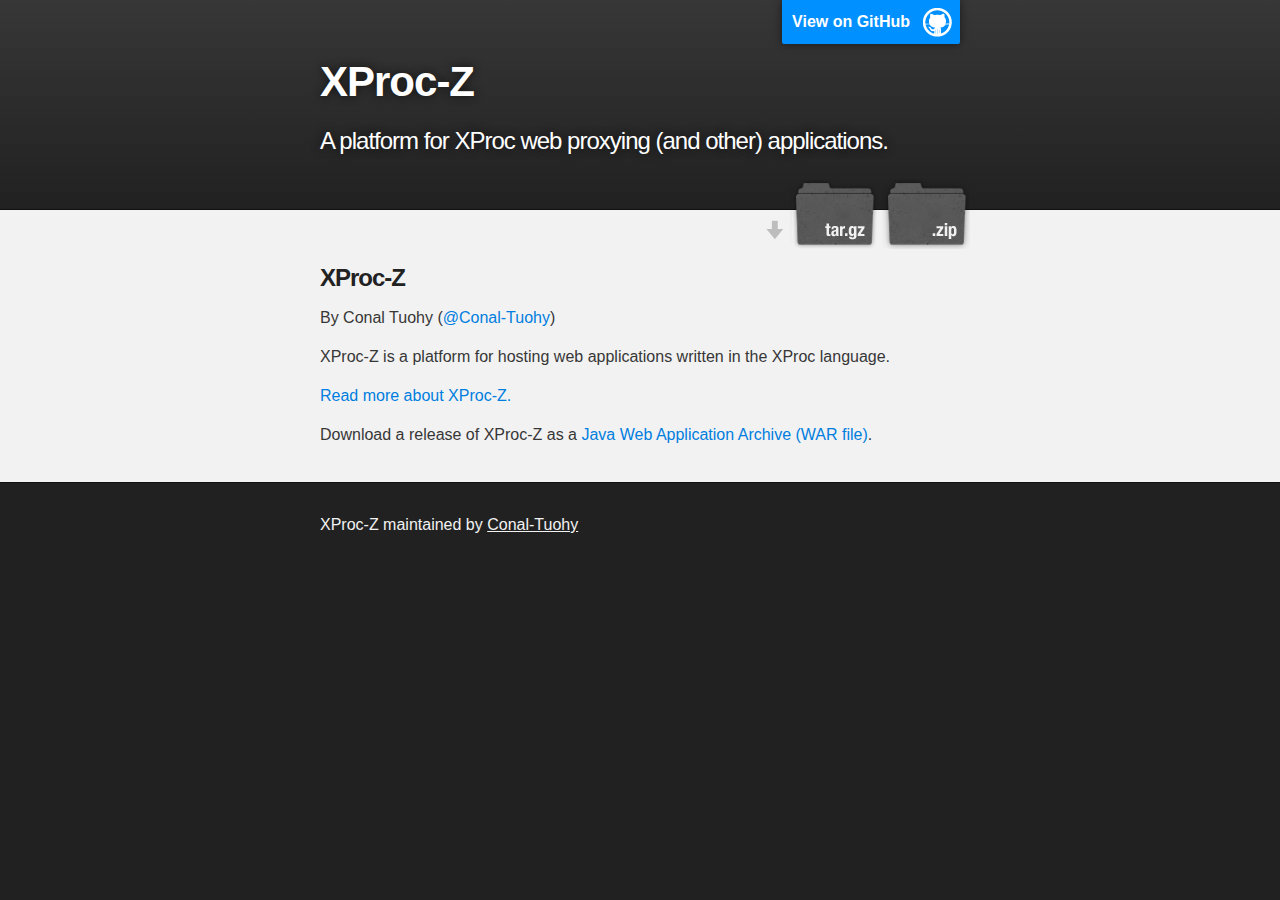
<file: index.html>
<!DOCTYPE html>
<html>

  <head>
    <meta charset='utf-8'>
    <meta http-equiv="X-UA-Compatible" content="chrome=1">
    <meta name="description" content="XProc-Z : A platform for XProc web proxying (and other) applications. ">

    <link rel="stylesheet" type="text/css" media="screen" href="stylesheets/stylesheet.css">

    <title>XProc-Z</title>
  </head>

  <body>

    <!-- HEADER -->
    <div id="header_wrap" class="outer">
        <header class="inner">
          <a id="forkme_banner" href="https://github.com/Conal-Tuohy/XProc-Z">View on GitHub</a>

          <h1 id="project_title">XProc-Z</h1>
          <h2 id="project_tagline">A platform for XProc web proxying (and other) applications. </h2>

            <section id="downloads">
              <a class="zip_download_link" href="https://github.com/Conal-Tuohy/XProc-Z/zipball/master">Download this project as a .zip file</a>
              <a class="tar_download_link" href="https://github.com/Conal-Tuohy/XProc-Z/tarball/master">Download this project as a tar.gz file</a>
            </section>
        </header>
    </div>

    <!-- MAIN CONTENT -->
    <div id="main_content_wrap" class="outer">
      <section id="main_content" class="inner">
        <h3>
<a id="xproc-z" class="anchor" href="#xproc-z" aria-hidden="true"><span class="octicon octicon-link"></span></a>XProc-Z</h3>

<p>By Conal Tuohy (<a href="https://github.com/Conal-Tuohy" class="user-mention">@Conal-Tuohy</a>)</p>

<p>XProc-Z is a platform for hosting web applications written in the XProc language.</p>

<p><a href="about.html">Read more about XProc-Z.</a></p>

<p>Download a release of XProc-Z as a <a href="https://github.com/Conal-Tuohy/XProc-Z/releases">Java Web Application Archive (WAR file)</a>.</p>
      </section>
    </div>

    <!-- FOOTER  -->
    <div id="footer_wrap" class="outer">
      <footer class="inner">
        <p class="copyright">XProc-Z maintained by <a href="https://github.com/Conal-Tuohy">Conal-Tuohy</a></p>
      </footer>
    </div>

              <script type="text/javascript">
            var gaJsHost = (("https:" == document.location.protocol) ? "https://ssl." : "http://www.");
            document.write(unescape("%3Cscript src='" + gaJsHost + "google-analytics.com/ga.js' type='text/javascript'%3E%3C/script%3E"));
          </script>
          <script type="text/javascript">
            try {
              var pageTracker = _gat._getTracker("UA-49188320-2");
            pageTracker._trackPageview();
            } catch(err) {}
          </script>


  </body>
</html>
</file>
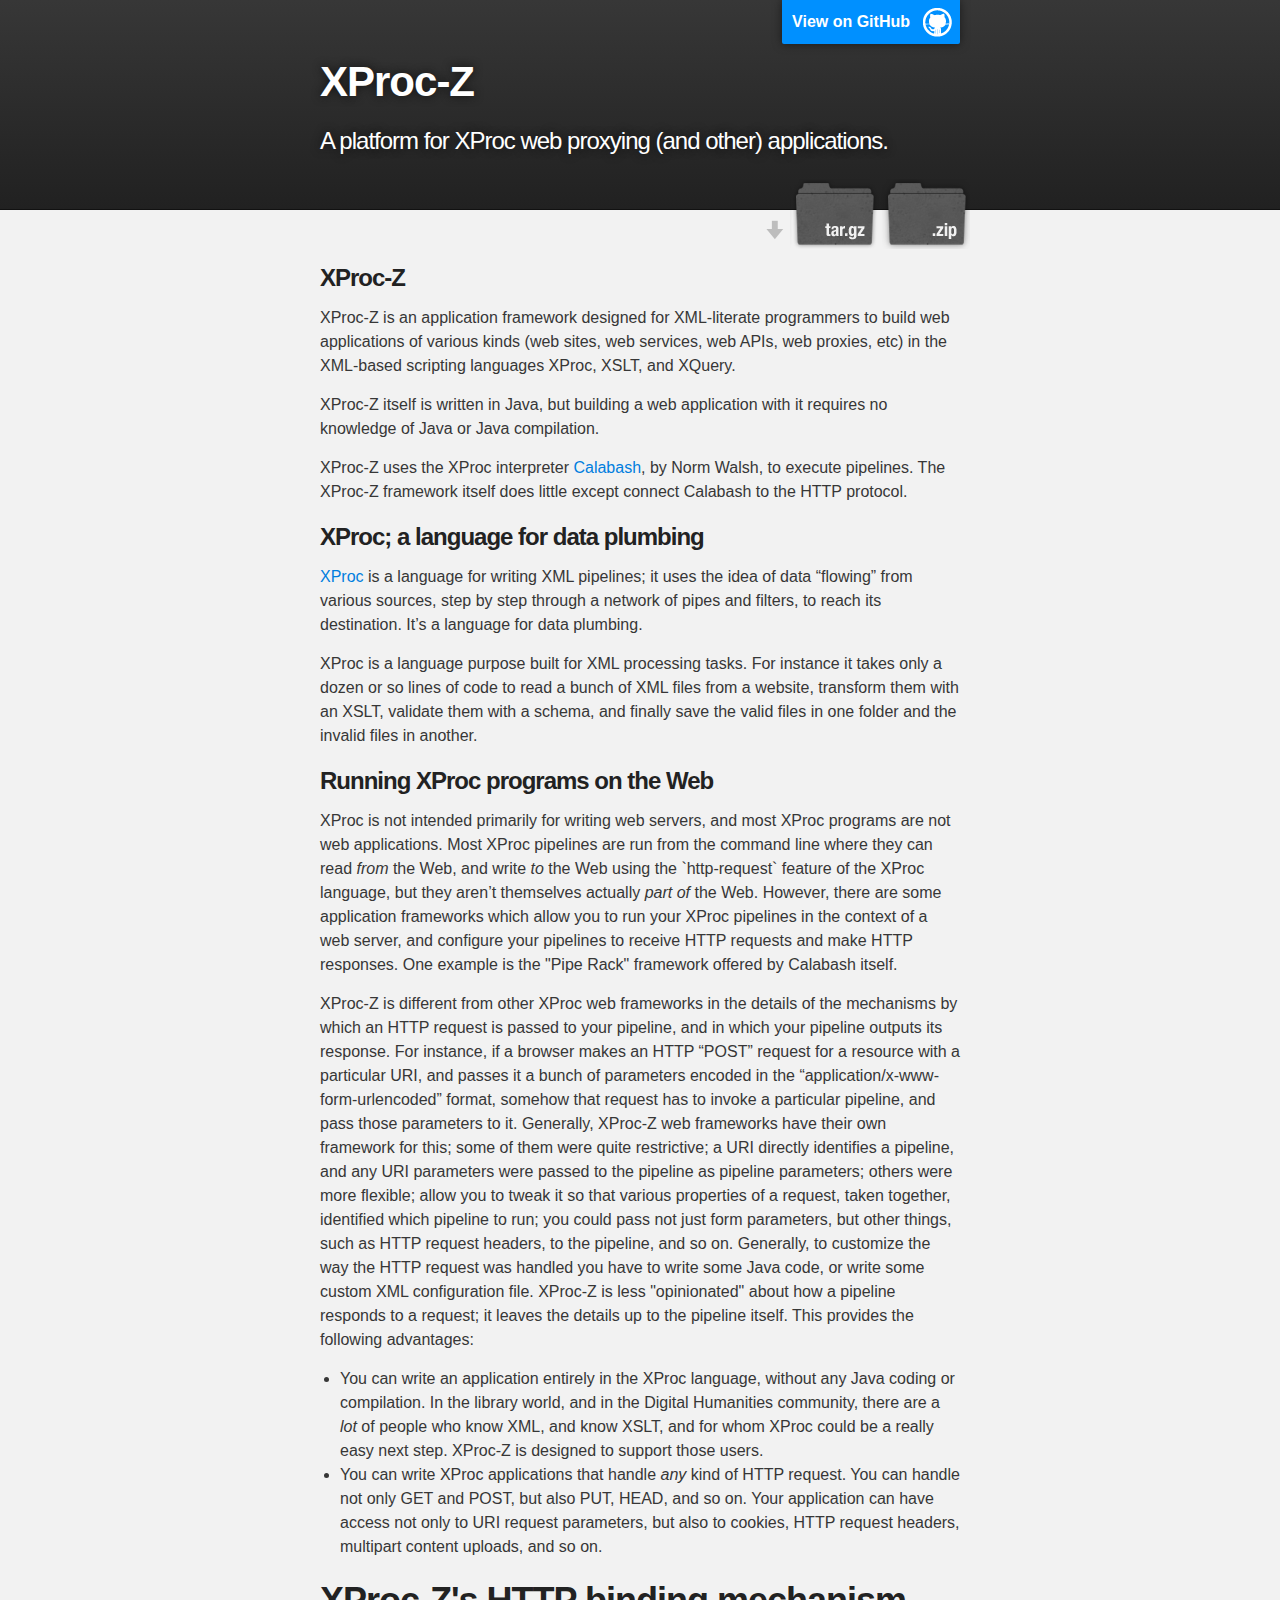
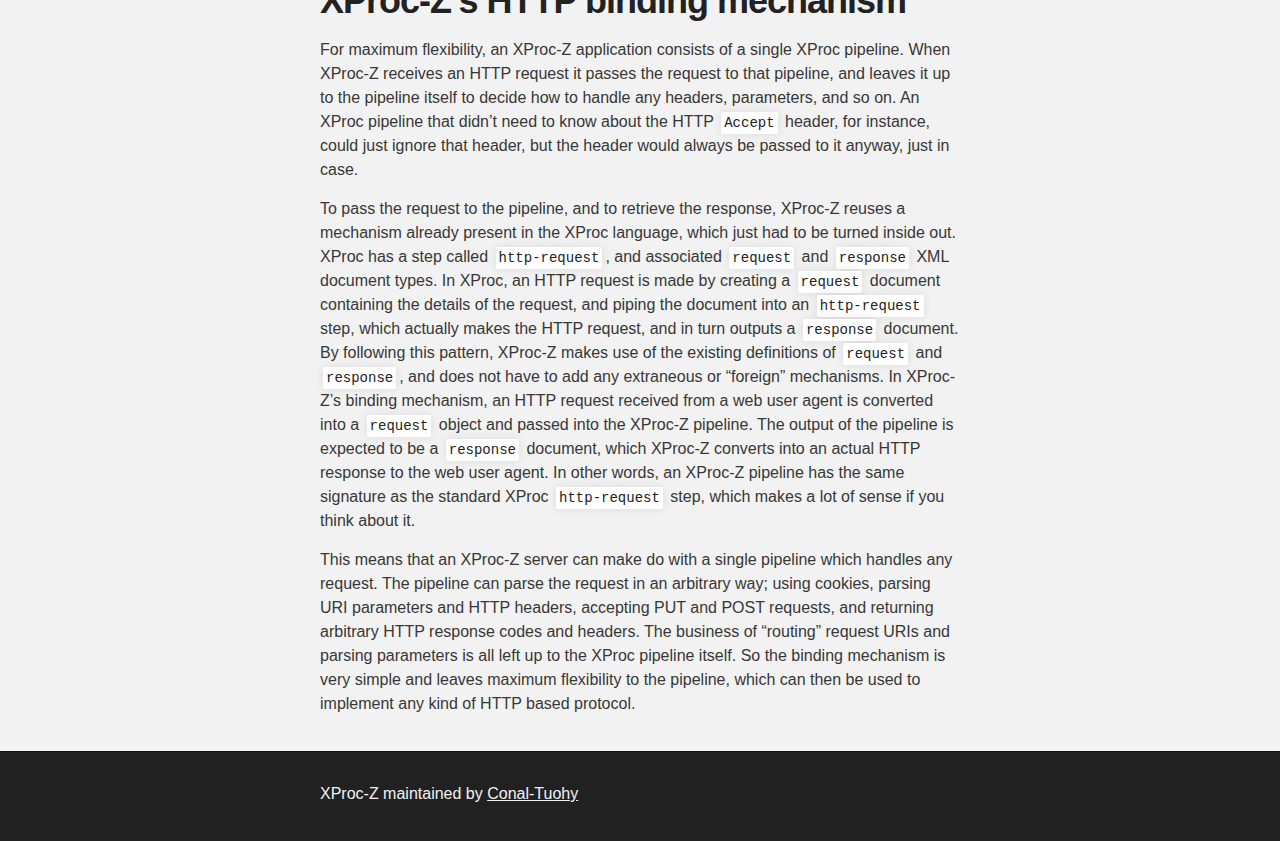
<file: about.html>
<!DOCTYPE html>
<html>

  <head>
    <meta charset='utf-8'>
    <meta http-equiv="X-UA-Compatible" content="chrome=1">
    <meta name="description" content="XProc-Z : A platform for XProc web proxying (and other) applications. ">

    <link rel="stylesheet" type="text/css" media="screen" href="stylesheets/stylesheet.css">

    <title>XProc-Z</title>
  </head>

  <body>

    <!-- HEADER -->
    <div id="header_wrap" class="outer">
        <header class="inner">
          <a id="forkme_banner" href="https://github.com/Conal-Tuohy/XProc-Z">View on GitHub</a>

          <h1 id="project_title">XProc-Z</h1>
          <h2 id="project_tagline">A platform for XProc web proxying (and other) applications. </h2>

            <section id="downloads">
              <a class="zip_download_link" href="https://github.com/Conal-Tuohy/XProc-Z/zipball/master">Download this project as a .zip file</a>
              <a class="tar_download_link" href="https://github.com/Conal-Tuohy/XProc-Z/tarball/master">Download this project as a tar.gz file</a>
            </section>
        </header>
    </div>

    <!-- MAIN CONTENT -->
    <div id="main_content_wrap" class="outer">
      <section id="main_content" class="inner">
        <h3>
<a id="xproc-z" class="anchor" href="#xproc-z" aria-hidden="true"><span class="octicon octicon-link"></span></a>XProc-Z</h3>
<p>XProc-Z is an application framework designed for XML-literate programmers to build web applications of various kinds (web sites, web services, 
web APIs, web proxies, etc) in the XML-based scripting languages XProc, XSLT, and XQuery.</p>
<p>XProc-Z itself is written in Java, but building a web application with it requires no knowledge of Java or Java compilation. </p>
<p>XProc-Z uses the XProc interpreter <a href="http://xmlcalabash.com/">Calabash</a>, by Norm Walsh, to execute pipelines. The XProc-Z framework itself does little except connect Calabash to the HTTP protocol.</p>
<h3>XProc; a language for data plumbing</h1>
<p><a href="http://www.w3.org/TR/xproc/">XProc</a> is a language for writing XML pipelines; it uses the idea of data “flowing” from various sources, 
step by step through a network of pipes and filters, to reach its destination. It’s a language for data plumbing.</p>
<p>XProc is a language purpose built for XML processing tasks. For instance it takes only a dozen or so lines of code to read a bunch of XML files 
from a website, transform them with an XSLT, validate them with a schema, and finally save the valid files in one folder and the invalid files in another.</p>
<h3>Running XProc programs on the Web</h1>
<p>XProc is not intended primarily for writing web servers, and most XProc programs are not web applications. Most XProc pipelines are run from the 
command line where they can read <em>from</em> the Web, and write <em>to</em> the Web using the `http-request` feature of the XProc language, but 
they aren’t themselves actually <em>part of</em> the Web. However, there are some application frameworks which allow you to run your XProc pipelines 
in the context of a web server, and configure your pipelines to receive HTTP requests and make HTTP responses. One example is the "Pipe Rack" framework 
offered by Calabash itself. </>
<p>XProc-Z is different from other XProc web frameworks in the details of the mechanisms by which an HTTP request is passed to your pipeline, and in 
which your pipeline outputs its response. For instance, if a browser makes an HTTP “POST” request for a resource with a particular URI, and passes 
it a bunch of parameters encoded in the “application/x-www-form-urlencoded” format, somehow that request has to invoke a particular pipeline, and pass 
those parameters to it. Generally, XProc-Z web frameworks have their own framework for this; some of them were quite restrictive; a URI directly 
identifies a pipeline, and any URI parameters were passed to the pipeline as pipeline parameters; others were more flexible; allow you to tweak it so 
that various properties of a request, taken together, identified which pipeline to run; you could pass not just form parameters, but other things, 
such as HTTP request headers, to the pipeline, and so on. Generally, to customize the way the HTTP request was handled you have to write some Java code, 
or write some custom XML configuration file. XProc-Z is less "opinionated" about how a pipeline responds to a request; it leaves the details up to
the pipeline itself. This provides the following advantages:</p>
<ul>
<li>You can write an application entirely in the XProc language, without any Java coding or compilation. In the library world, 
and in the Digital Humanities community, there are a <em>lot</em> of people who know XML, and know XSLT, and for whom XProc could be a really easy next step.
XProc-Z is designed to support those users.</li>
<li>You can write XProc applications that handle <em>any</em> kind of HTTP request. You can handle not only GET and POST, but also PUT, HEAD, and so on. 
Your application can have access not only to URI request parameters, but also to cookies, HTTP request headers, multipart content uploads, and so on.</li>
</ul>
<h1>XProc-Z's HTTP binding mechanism</h1>
<p>For maximum flexibility, an XProc-Z application consists of a single XProc pipeline. When XProc-Z receives an HTTP request it passes the request to that
pipeline, and leaves it up to the pipeline itself to decide how to handle any headers, parameters, and so on. An XProc pipeline that didn’t need to know 
about the HTTP <code>Accept</code> header, for instance, could just ignore that header, but the header would always be passed to it anyway, just in case.</p>
<p>To pass the request to the pipeline, and to retrieve the response, XProc-Z reuses a mechanism already present in the XProc language, which just had to 
be turned inside out. XProc has a step called <a href="http://www.w3.org/TR/xproc/#c.http-request"><code>http-request</code></a>, and associated 
<a href="http://www.w3.org/TR/xproc/#cv.request"><code>request</code></a> and <a href="http://www.w3.org/TR/xproc/#c.response"><code>response</code></a> XML 
document types. In XProc, an HTTP request is made by creating a <code>request</code> document containing the details of the request, and piping the document 
into an <code>http-request</code> step, which actually makes the HTTP request, and in turn outputs a <code>response</code> document. By following this pattern, 
XProc-Z makes use of the existing definitions of <code>request</code> and <code>response</code>, and does not have to add any extraneous or “foreign” mechanisms. 
In XProc-Z’s binding mechanism, an HTTP request received from a web user agent is converted into a <code>request</code> object and passed into the XProc-Z 
pipeline. The output of the pipeline is expected to be a <code>response</code> document, which XProc-Z converts into an actual HTTP response to the web user agent. 
In other words, an XProc-Z pipeline has the same signature as the standard XProc <code>http-request</code> step, which makes a lot of sense if you think about it.</p>
<p>This means that an XProc-Z server can make do with a single pipeline which handles any request. The pipeline can parse the request in an arbitrary way; 
using cookies, parsing URI parameters and HTTP headers, accepting PUT and POST requests, and returning arbitrary HTTP response codes and headers. The business 
of “routing” request URIs and parsing parameters is all left up to the XProc pipeline itself. So the binding mechanism is very simple and leaves maximum 
flexibility to the pipeline, which can then be used to implement any kind of HTTP based protocol.</p>
      </section>
    </div>

    <!-- FOOTER  -->
    <div id="footer_wrap" class="outer">
      <footer class="inner">
        <p class="copyright">XProc-Z maintained by <a href="https://github.com/Conal-Tuohy">Conal-Tuohy</a></p>
      </footer>
    </div>

              <script type="text/javascript">
            var gaJsHost = (("https:" == document.location.protocol) ? "https://ssl." : "http://www.");
            document.write(unescape("%3Cscript src='" + gaJsHost + "google-analytics.com/ga.js' type='text/javascript'%3E%3C/script%3E"));
          </script>
          <script type="text/javascript">
            try {
              var pageTracker = _gat._getTracker("UA-49188320-2");
            pageTracker._trackPageview();
            } catch(err) {}
          </script>


  </body>
</html>
</file>
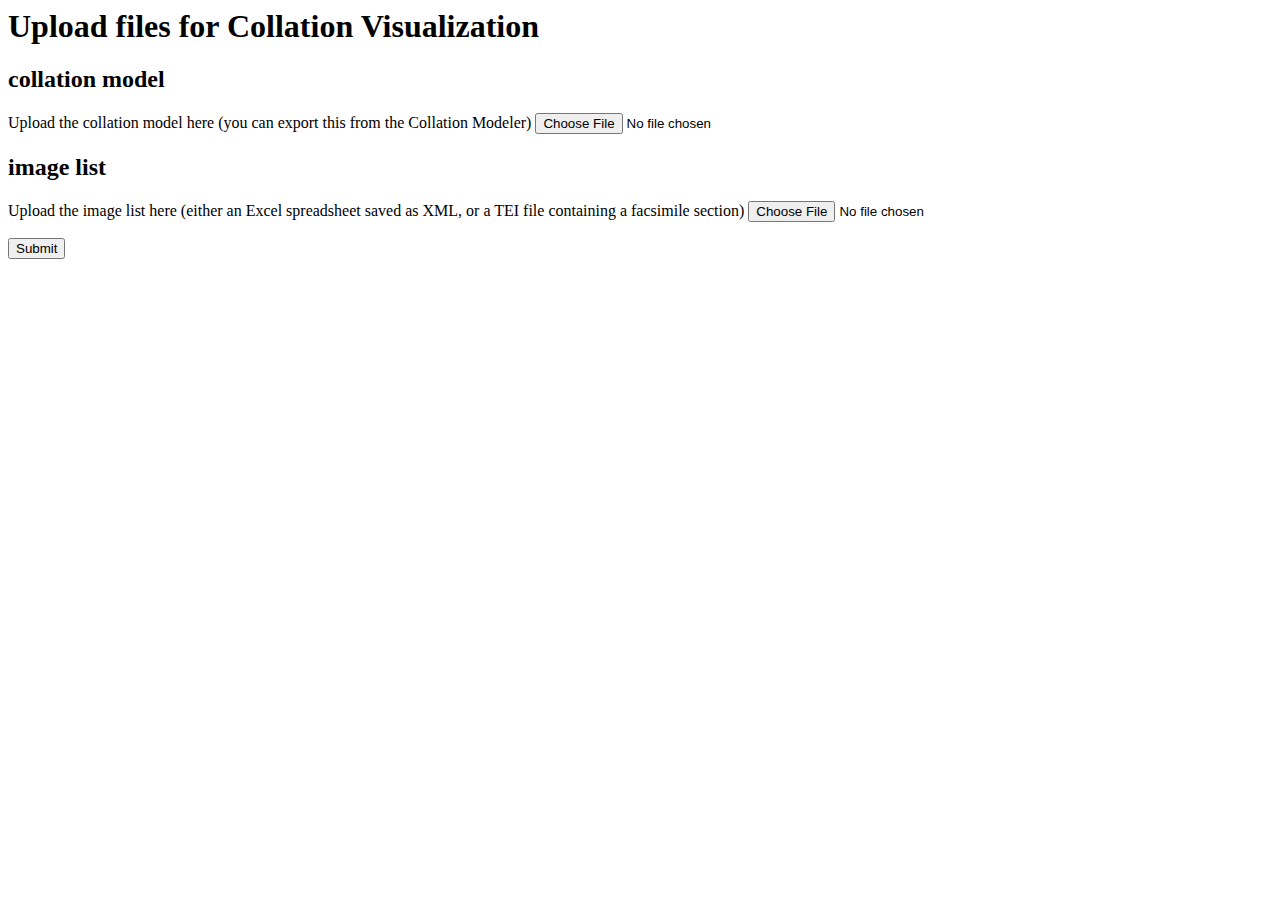
<file: xproc/visualize-collation/upload-form.html>
<html xmlns="http://www.w3.org/1999/xhtml">
	<head>
		<title>Collation Visualization</title>
	</head>
	<body>
		<h1>Upload files for Collation Visualization</h1>
		<h2>collation model</h2>
		<form method="post" action="#" enctype="multipart/form-data">
			<p>Upload the collation model here (you can export this from the Collation Modeler) <input type="file" name="collation-model"/>
			</p>
			<h2>image list</h2>
			<p>Upload the image list here (either an Excel spreadsheet saved as XML, or a TEI file containing a facsimile section) <input type="file" name="image-list"/>
			</p>
			<button type="submit">Submit</button>
		</form>
	</body>
</html>
</file>
<file: stylesheets/stylesheet.css>
/*******************************************************************************
Slate Theme for GitHub Pages
by Jason Costello, @jsncostello
*******************************************************************************/

@import url(pygment_trac.css);

/*******************************************************************************
MeyerWeb Reset
*******************************************************************************/

html, body, div, span, applet, object, iframe,
h1, h2, h3, h4, h5, h6, p, blockquote, pre,
a, abbr, acronym, address, big, cite, code,
del, dfn, em, img, ins, kbd, q, s, samp,
small, strike, strong, sub, sup, tt, var,
b, u, i, center,
dl, dt, dd, ol, ul, li,
fieldset, form, label, legend,
table, caption, tbody, tfoot, thead, tr, th, td,
article, aside, canvas, details, embed,
figure, figcaption, footer, header, hgroup,
menu, nav, output, ruby, section, summary,
time, mark, audio, video {
  margin: 0;
  padding: 0;
  border: 0;
  font: inherit;
  vertical-align: baseline;
}

/* HTML5 display-role reset for older browsers */
article, aside, details, figcaption, figure,
footer, header, hgroup, menu, nav, section {
  display: block;
}

ol, ul {
  list-style: none;
}

table {
  border-collapse: collapse;
  border-spacing: 0;
}

/*******************************************************************************
Theme Styles
*******************************************************************************/

body {
  box-sizing: border-box;
  color:#373737;
  background: #212121;
  font-size: 16px;
  font-family: 'Myriad Pro', Calibri, Helvetica, Arial, sans-serif;
  line-height: 1.5;
  -webkit-font-smoothing: antialiased;
}

h1, h2, h3, h4, h5, h6 {
  margin: 10px 0;
  font-weight: 700;
  color:#222222;
  font-family: 'Lucida Grande', 'Calibri', Helvetica, Arial, sans-serif;
  letter-spacing: -1px;
}

h1 {
  font-size: 36px;
  font-weight: 700;
}

h2 {
  padding-bottom: 10px;
  font-size: 32px;
  background: url('../images/bg_hr.png') repeat-x bottom;
}

h3 {
  font-size: 24px;
}

h4 {
  font-size: 21px;
}

h5 {
  font-size: 18px;
}

h6 {
  font-size: 16px;
}

p {
  margin: 10px 0 15px 0;
}

footer p {
  color: #f2f2f2;
}

a {
  text-decoration: none;
  color: #007edf;
  text-shadow: none;

  transition: color 0.5s ease;
  transition: text-shadow 0.5s ease;
  -webkit-transition: color 0.5s ease;
  -webkit-transition: text-shadow 0.5s ease;
  -moz-transition: color 0.5s ease;
  -moz-transition: text-shadow 0.5s ease;
  -o-transition: color 0.5s ease;
  -o-transition: text-shadow 0.5s ease;
  -ms-transition: color 0.5s ease;
  -ms-transition: text-shadow 0.5s ease;
}

a:hover, a:focus {text-decoration: underline;}

footer a {
  color: #F2F2F2;
  text-decoration: underline;
}

em {
  font-style: italic;
}

strong {
  font-weight: bold;
}

img {
  position: relative;
  margin: 0 auto;
  max-width: 739px;
  padding: 5px;
  margin: 10px 0 10px 0;
  border: 1px solid #ebebeb;

  box-shadow: 0 0 5px #ebebeb;
  -webkit-box-shadow: 0 0 5px #ebebeb;
  -moz-box-shadow: 0 0 5px #ebebeb;
  -o-box-shadow: 0 0 5px #ebebeb;
  -ms-box-shadow: 0 0 5px #ebebeb;
}

p img {
  display: inline;
  margin: 0;
  padding: 0;
  vertical-align: middle;
  text-align: center;
  border: none;
}

pre, code {
  width: 100%;
  color: #222;
  background-color: #fff;

  font-family: Monaco, "Bitstream Vera Sans Mono", "Lucida Console", Terminal, monospace;
  font-size: 14px;

  border-radius: 2px;
  -moz-border-radius: 2px;
  -webkit-border-radius: 2px;
}

pre {
  width: 100%;
  padding: 10px;
  box-shadow: 0 0 10px rgba(0,0,0,.1);
  overflow: auto;
}

code {
  padding: 3px;
  margin: 0 3px;
  box-shadow: 0 0 10px rgba(0,0,0,.1);
}

pre code {
  display: block;
  box-shadow: none;
}

blockquote {
  color: #666;
  margin-bottom: 20px;
  padding: 0 0 0 20px;
  border-left: 3px solid #bbb;
}


ul, ol, dl {
  margin-bottom: 15px
}

ul {
  list-style-position: inside;
  list-style: disc;
  padding-left: 20px;
}

ol {
  list-style-position: inside;
  list-style: decimal;
  padding-left: 20px;
}

dl dt {
  font-weight: bold;
}

dl dd {
  padding-left: 20px;
  font-style: italic;
}

dl p {
  padding-left: 20px;
  font-style: italic;
}

hr {
  height: 1px;
  margin-bottom: 5px;
  border: none;
  background: url('../images/bg_hr.png') repeat-x center;
}

table {
  border: 1px solid #373737;
  margin-bottom: 20px;
  text-align: left;
 }

th {
  font-family: 'Lucida Grande', 'Helvetica Neue', Helvetica, Arial, sans-serif;
  padding: 10px;
  background: #373737;
  color: #fff;
 }

td {
  padding: 10px;
  border: 1px solid #373737;
 }

form {
  background: #f2f2f2;
  padding: 20px;
}

/*******************************************************************************
Full-Width Styles
*******************************************************************************/

.outer {
  width: 100%;
}

.inner {
  position: relative;
  max-width: 640px;
  padding: 20px 10px;
  margin: 0 auto;
}

#forkme_banner {
  display: block;
  position: absolute;
  top:0;
  right: 10px;
  z-index: 10;
  padding: 10px 50px 10px 10px;
  color: #fff;
  background: url('../images/blacktocat.png') #0090ff no-repeat 95% 50%;
  font-weight: 700;
  box-shadow: 0 0 10px rgba(0,0,0,.5);
  border-bottom-left-radius: 2px;
  border-bottom-right-radius: 2px;
}

#header_wrap {
  background: #212121;
  background: -moz-linear-gradient(top, #373737, #212121);
  background: -webkit-linear-gradient(top, #373737, #212121);
  background: -ms-linear-gradient(top, #373737, #212121);
  background: -o-linear-gradient(top, #373737, #212121);
  background: linear-gradient(top, #373737, #212121);
}

#header_wrap .inner {
  padding: 50px 10px 30px 10px;
}

#project_title {
  margin: 0;
  color: #fff;
  font-size: 42px;
  font-weight: 700;
  text-shadow: #111 0px 0px 10px;
}

#project_tagline {
  color: #fff;
  font-size: 24px;
  font-weight: 300;
  background: none;
  text-shadow: #111 0px 0px 10px;
}

#downloads {
  position: absolute;
  width: 210px;
  z-index: 10;
  bottom: -40px;
  right: 0;
  height: 70px;
  background: url('../images/icon_download.png') no-repeat 0% 90%;
}

.zip_download_link {
  display: block;
  float: right;
  width: 90px;
  height:70px;
  text-indent: -5000px;
  overflow: hidden;
  background: url(../images/sprite_download.png) no-repeat bottom left;
}

.tar_download_link {
  display: block;
  float: right;
  width: 90px;
  height:70px;
  text-indent: -5000px;
  overflow: hidden;
  background: url(../images/sprite_download.png) no-repeat bottom right;
  margin-left: 10px;
}

.zip_download_link:hover {
  background: url(../images/sprite_download.png) no-repeat top left;
}

.tar_download_link:hover {
  background: url(../images/sprite_download.png) no-repeat top right;
}

#main_content_wrap {
  background: #f2f2f2;
  border-top: 1px solid #111;
  border-bottom: 1px solid #111;
}

#main_content {
  padding-top: 40px;
}

#footer_wrap {
  background: #212121;
}



/*******************************************************************************
Small Device Styles
*******************************************************************************/

@media screen and (max-width: 480px) {
  body {
    font-size:14px;
  }

  #downloads {
    display: none;
  }

  .inner {
    min-width: 320px;
    max-width: 480px;
  }

  #project_title {
  font-size: 32px;
  }

  h1 {
    font-size: 28px;
  }

  h2 {
    font-size: 24px;
  }

  h3 {
    font-size: 21px;
  }

  h4 {
    font-size: 18px;
  }

  h5 {
    font-size: 14px;
  }

  h6 {
    font-size: 12px;
  }

  code, pre {
    min-width: 320px;
    max-width: 480px;
    font-size: 11px;
  }

}
</file>
